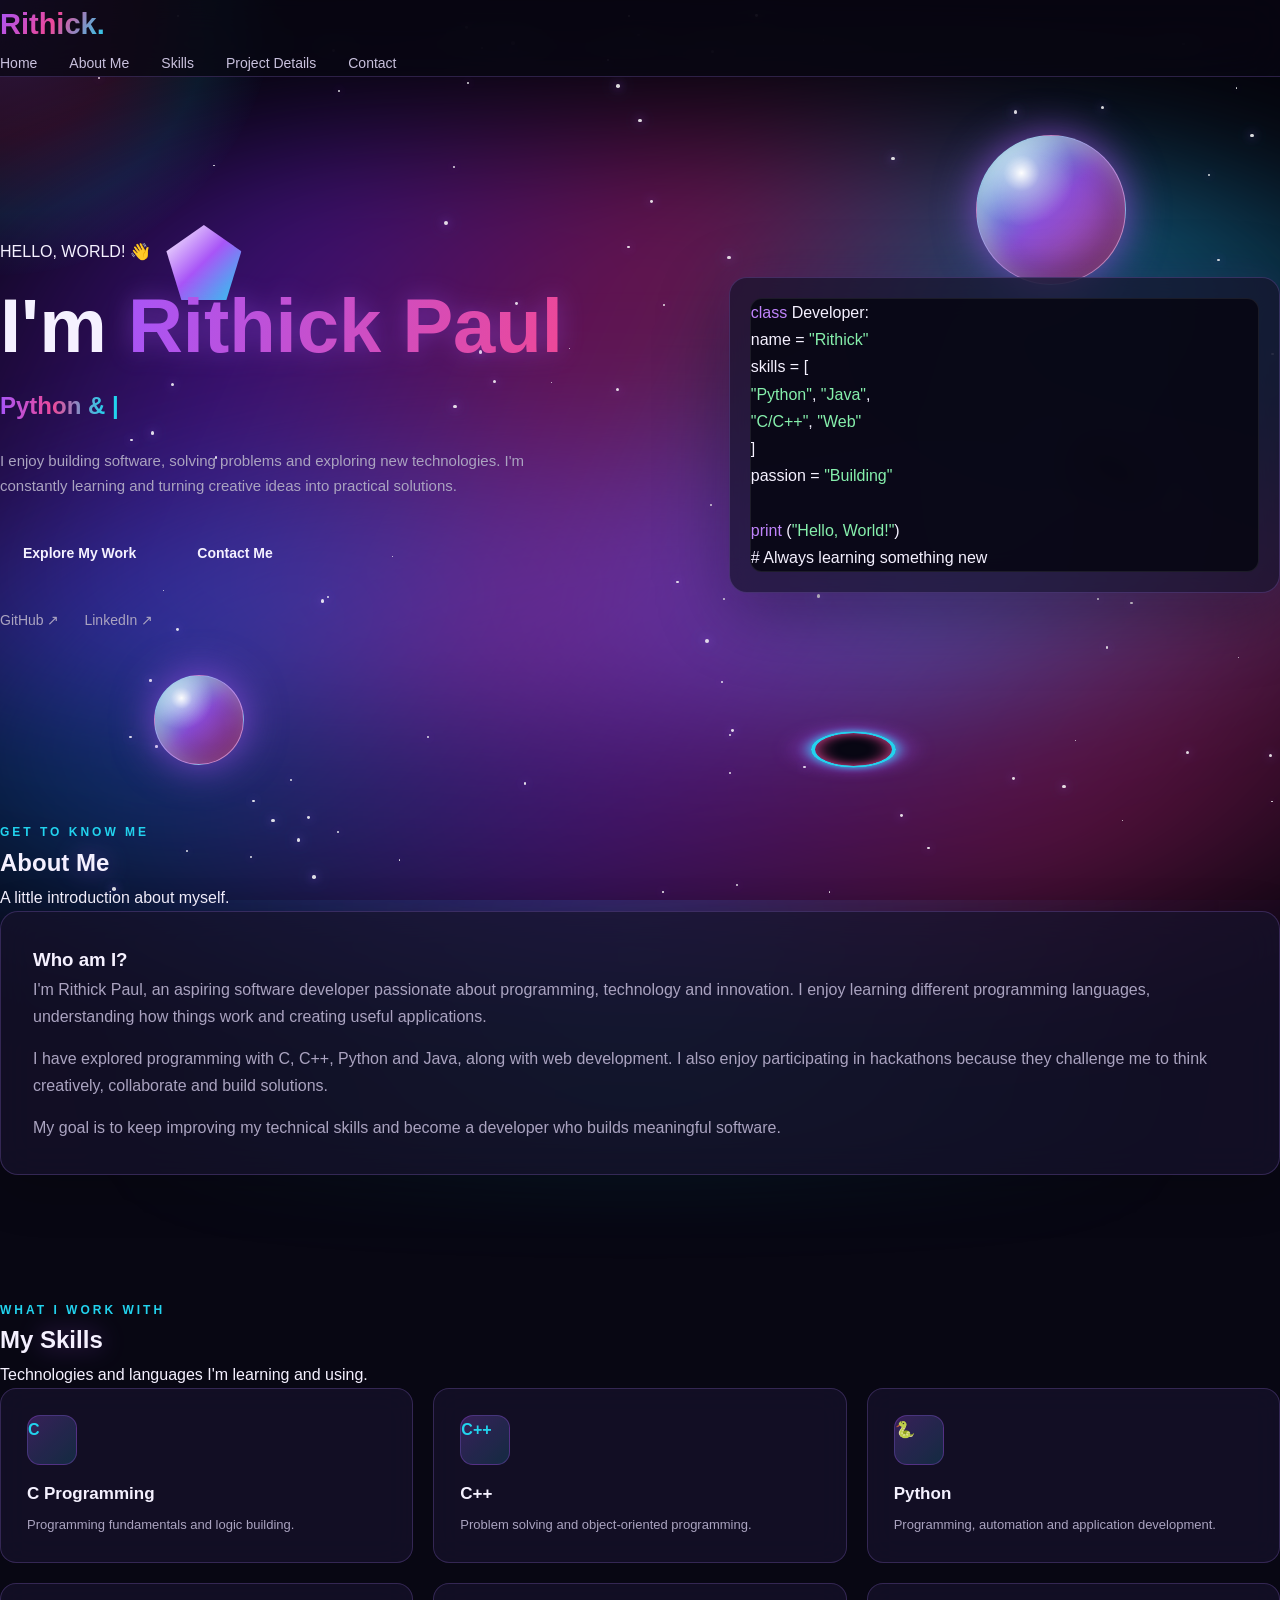
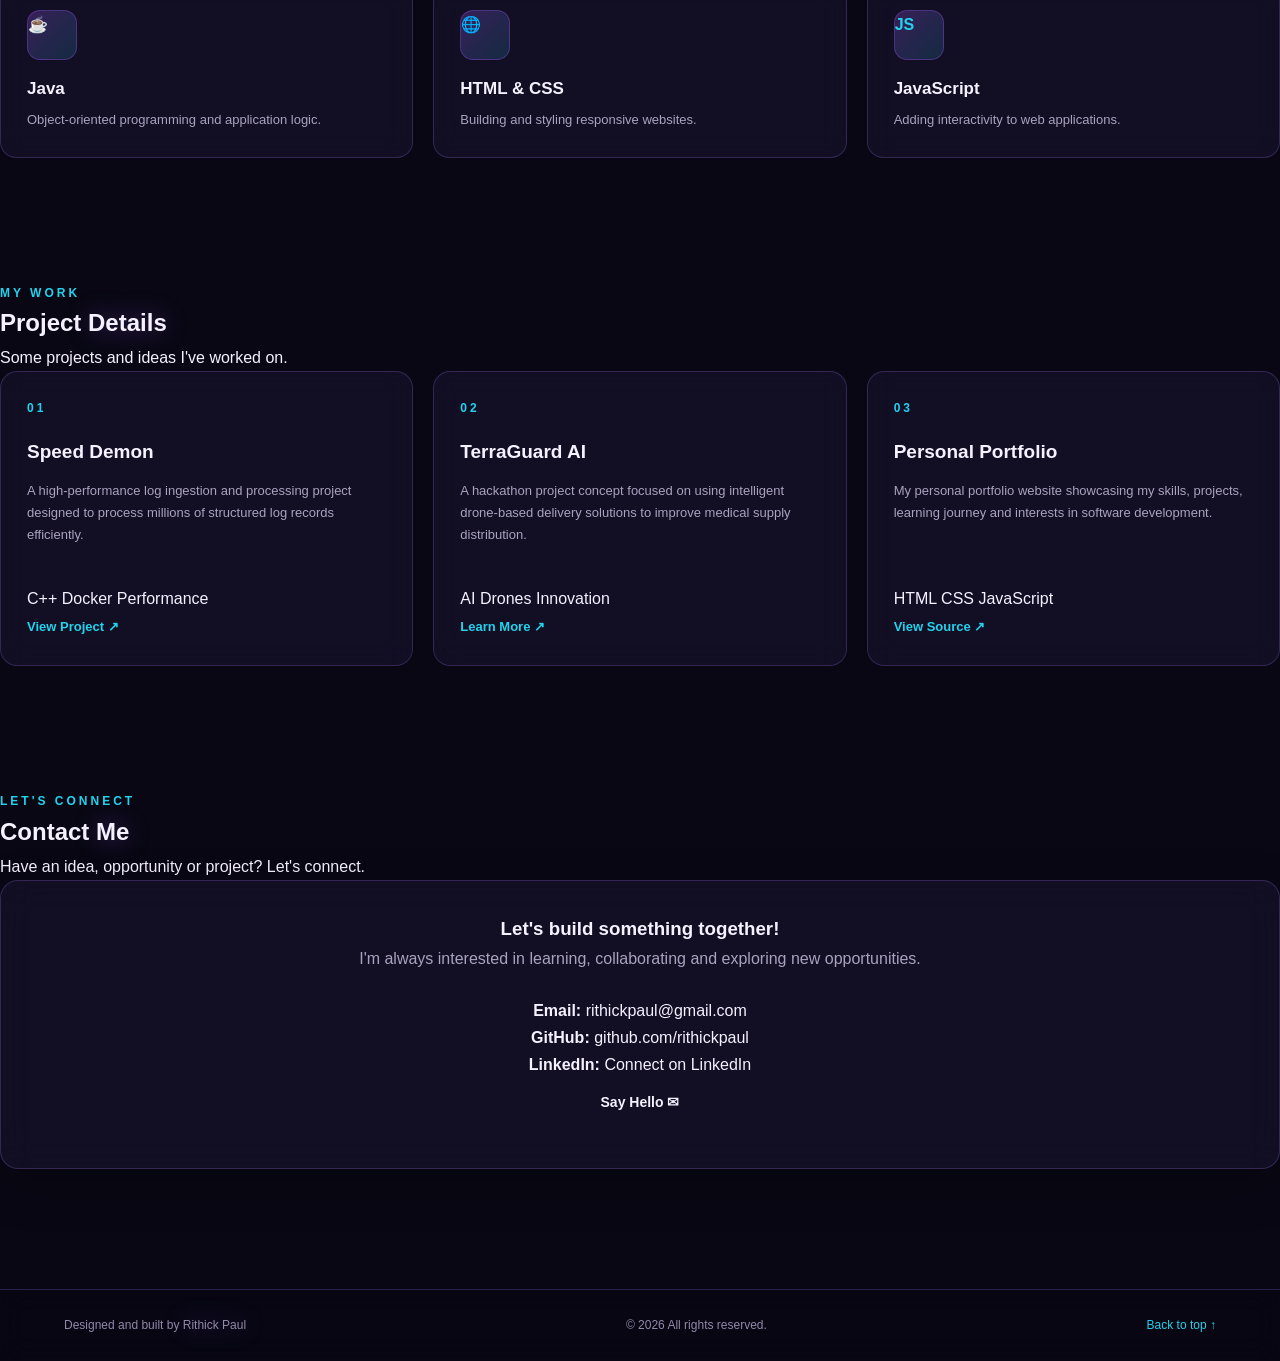
<file: index.html>
<!DOCTYPE html>
<html lang="en">
<head>
    <meta charset="UTF-8">
    <meta name="viewport" content="width=device-width, initial-scale=1.0">
    <meta name="description" content="Rithick Paul's personal portfolio - aspiring software developer, programmer and hackathon enthusiast.">
    <title>Rithick Paul | Portfolio</title>

    <link rel="stylesheet" href="./style.css">
    <script src="./script.js" defer></script>
</head>

<body>

    <!-- NAVIGATION -->
    <header class="navbar">
        <nav class="nav-container">
            <a href="#home" class="logo">Rithick<span>.</span></a>

            <button class="menu-toggle" id="menu-toggle"
                    aria-label="Toggle navigation menu">
                ☰
            </button>

            <ul class="nav-links" id="nav-links">
                <li><a href="#home">Home</a></li>
                <li><a href="#about">About Me</a></li>
                <li><a href="#skills">Skills</a></li>
                <li><a href="#projects">Project Details</a></li>
                <li><a href="#contact">Contact</a></li>
            </ul>
        </nav>
    </header>


    <!-- HOME / HERO -->
    <main>

        <section class="hero section" id="home">
            <div class="hero-content">
                <p class="hero-greeting">HELLO, WORLD! 👋</p>

                <h1>
                    I'm <span class="gradient-text">Rithick Paul</span>
                </h1>

                <h2 class="typing-heading">
                    <span id="typing-text">Aspiring Software Developer</span>
                    <span class="typing-cursor">|</span>
                </h2>

                <p class="hero-description">
                    I enjoy building software, solving problems and exploring
                    new technologies. I'm constantly learning and turning
                    creative ideas into practical solutions.
                </p>

                <div class="hero-buttons">
                    <a href="#projects" class="btn btn-primary">
                        Explore My Work
                    </a>

                    <a href="#contact" class="btn btn-secondary">
                        Contact Me
                    </a>
                </div>

                <div class="social-links">
                    <a href="https://github.com/rithickpaul"
                       target="_blank" rel="noopener noreferrer">
                        GitHub ↗
                    </a>

                    <a href="https://www.linkedin.com/"
                       target="_blank" rel="noopener noreferrer">
                        LinkedIn ↗
                    </a>
                </div>
            </div>

            <div class="hero-card">
                <div class="code-window">
                    <div class="window-header">
                        <span></span>
                        <span></span>
                        <span></span>
                    </div>

                    <div class="code-content">
                        <p><span class="code-purple">class</span> Developer:</p>
                        <p class="indent">
                            name = <span class="code-green">"Rithick"</span>
                        </p>
                        <p class="indent">
                            skills = [
                        </p>
                        <p class="indent2">
                            <span class="code-green">"Python"</span>,
                            <span class="code-green">"Java"</span>,
                        </p>
                        <p class="indent2">
                            <span class="code-green">"C/C++"</span>,
                            <span class="code-green">"Web"</span>
                        </p>
                        <p class="indent">
                            ]
                        </p>
                        <p class="indent">
                            passion = <span class="code-green">"Building"</span>
                        </p>
                        <br>
                        <p>
                            <span class="code-purple">print</span>
                            (<span class="code-green">"Hello, World!"</span>)
                        </p>
                        <p class="code-comment">
                            # Always learning something new
                        </p>
                    </div>
                </div>
            </div>
        </section>


        <!-- ABOUT -->
        <section class="section about-section" id="about">
            <div class="section-heading">
                <p class="section-label">GET TO KNOW ME</p>
                <h2>About <span class="gradient-text">Me</span></h2>
                <p>A little introduction about myself.</p>
            </div>

            <div class="about-card">
                <h3>Who am I?</h3>

                <p>
                    I'm Rithick Paul, an aspiring software developer
                    passionate about programming, technology and innovation.
                    I enjoy learning different programming languages,
                    understanding how things work and creating useful
                    applications.
                </p>

                <p>
                    I have explored programming with C, C++, Python and Java,
                    along with web development. I also enjoy participating
                    in hackathons because they challenge me to think
                    creatively, collaborate and build solutions.
                </p>

                <p>
                    My goal is to keep improving my technical skills and
                    become a developer who builds meaningful software.
                </p>
            </div>
        </section>


        <!-- SKILLS -->
        <section class="section" id="skills">
            <div class="section-heading">
                <p class="section-label">WHAT I WORK WITH</p>
                <h2>My <span class="gradient-text">Skills</span></h2>
                <p>Technologies and languages I'm learning and using.</p>
            </div>

            <div class="skills-grid">

                <div class="skill-card">
                    <div class="skill-icon">C</div>
                    <h3>C Programming</h3>
                    <p>Programming fundamentals and logic building.</p>
                </div>

                <div class="skill-card">
                    <div class="skill-icon">C++</div>
                    <h3>C++</h3>
                    <p>Problem solving and object-oriented programming.</p>
                </div>

                <div class="skill-card">
                    <div class="skill-icon">🐍</div>
                    <h3>Python</h3>
                    <p>Programming, automation and application development.</p>
                </div>

                <div class="skill-card">
                    <div class="skill-icon">☕</div>
                    <h3>Java</h3>
                    <p>Object-oriented programming and application logic.</p>
                </div>

                <div class="skill-card">
                    <div class="skill-icon">🌐</div>
                    <h3>HTML & CSS</h3>
                    <p>Building and styling responsive websites.</p>
                </div>

                <div class="skill-card">
                    <div class="skill-icon">JS</div>
                    <h3>JavaScript</h3>
                    <p>Adding interactivity to web applications.</p>
                </div>

            </div>
        </section>


        <!-- PROJECTS -->
        <section class="section" id="projects">
            <div class="section-heading">
                <p class="section-label">MY WORK</p>
                <h2>Project <span class="gradient-text">Details</span></h2>
                <p>Some projects and ideas I've worked on.</p>
            </div>

            <div class="projects-grid">

                <article class="project-card">
                    <div class="project-number">01</div>

                    <h3>Speed Demon</h3>

                    <p>
                        A high-performance log ingestion and processing
                        project designed to process millions of structured
                        log records efficiently.
                    </p>

                    <div class="tech-tags">
                        <span>C++</span>
                        <span>Docker</span>
                        <span>Performance</span>
                    </div>

                    <a href="https://github.com/rithickpaul/speed-demon-ingest"
                       target="_blank" rel="noopener noreferrer"
                       class="project-link">
                        View Project ↗
                    </a>
                </article>


                <article class="project-card">
                    <div class="project-number">02</div>

                    <h3>TerraGuard AI</h3>

                    <p>
                        A hackathon project concept focused on using
                        intelligent drone-based delivery solutions
                        to improve medical supply distribution.
                    </p>

                    <div class="tech-tags">
                        <span>AI</span>
                        <span>Drones</span>
                        <span>Innovation</span>
                    </div>

                    <a href="#contact" class="project-link">
                        Learn More ↗
                    </a>
                </article>


                <article class="project-card">
                    <div class="project-number">03</div>

                    <h3>Personal Portfolio</h3>

                    <p>
                        My personal portfolio website showcasing my
                        skills, projects, learning journey and
                        interests in software development.
                    </p>

                    <div class="tech-tags">
                        <span>HTML</span>
                        <span>CSS</span>
                        <span>JavaScript</span>
                    </div>

                    <a href="https://github.com/rithickpaul/my-portfolio"
                       target="_blank" rel="noopener noreferrer"
                       class="project-link">
                        View Source ↗
                    </a>
                </article>

            </div>
        </section>


        <!-- CONTACT -->
        <section class="section contact-section" id="contact">
            <div class="section-heading">
                <p class="section-label">LET'S CONNECT</p>
                <h2>Contact <span class="gradient-text">Me</span></h2>
                <p>Have an idea, opportunity or project? Let's connect.</p>
            </div>

            <div class="contact-card">
                <h3>Let's build something together!</h3>

                <p>
                    I'm always interested in learning, collaborating
                    and exploring new opportunities.
                </p>

                <div class="contact-details">
                    <p>
                        <strong>Email:</strong>
                        <a href="mailto:rithickpaul@gmail.com">
                            rithickpaul@gmail.com
                        </a>
                    </p>

                    <p>
                        <strong>GitHub:</strong>
                        <a href="https://github.com/rithickpaul"
                           target="_blank" rel="noopener noreferrer">
                            github.com/rithickpaul
                        </a>
                    </p>

                    <p>
                        <strong>LinkedIn:</strong>
                        <a href="https://www.linkedin.com/"
                           target="_blank" rel="noopener noreferrer">
                            Connect on LinkedIn
                        </a>
                    </p>
                </div>

                <a href="mailto:rithickpaul@gmail.com"
                   class="btn btn-primary">
                    Say Hello ✉
                </a>
            </div>
        </section>

    </main>


    <!-- FOOTER -->
    <footer class="footer">
        <p>
            Designed and built by
            <span class="gradient-text">Rithick Paul</span>
        </p>

        <p>© <span id="year"></span> All rights reserved.</p>

        <a href="#home" class="back-to-top">Back to top ↑</a>
    </footer>

</body>
</html>
</file>
<file: style.css>
/* =================================
   RITHICK PAUL - FUTURISTIC PORTFOLIO
   ================================= */

:root {
    --bg: #080713;
    --surface: rgba(23, 19, 43, 0.72);
    --border: rgba(173, 126, 255, 0.22);
    --text: #f5f1ff;
    --muted: #aaa3c0;
    --purple: #a855f7;
    --pink: #ec4899;
    --cyan: #22d3ee;
}

* {
    margin: 0;
    padding: 0;
    box-sizing: border-box;
}

html {
    scroll-behavior: smooth;
    scroll-padding-top: 100px;
}

body {
    font-family: 'Inter', sans-serif;
    background: var(--bg);
    color: var(--text);
    line-height: 1.7;
    overflow-x: hidden;
    position: relative;
}

a {
    color: inherit;
    text-decoration: none;
}

.container {
    width: min(1100px, 90%);
    margin: auto;
}

/* ANIMATED BACKGROUND */

body::before {
    content: "";
    position: fixed;
    inset: -30%;
    z-index: -3;
    pointer-events: none;
    background:
        radial-gradient(ellipse at 15% 20%, rgba(126, 34, 206, .24), transparent 35%),
        radial-gradient(ellipse at 85% 25%, rgba(219, 39, 119, .18), transparent 35%),
        radial-gradient(ellipse at 50% 85%, rgba(6, 182, 212, .18), transparent 38%);
    filter: blur(45px);
    animation: aurora 16s ease-in-out infinite alternate;
}

body::after {
    content: "";
    position: fixed;
    inset: 0;
    z-index: -2;
    pointer-events: none;
    opacity: .14;
    background-image:
        radial-gradient(circle, white 1px, transparent 1.5px);
    background-size: 65px 65px;
    animation: stars 35s linear infinite;
}

@keyframes aurora {
    0% {
        transform: translate(-3%, -2%) rotate(0deg) scale(1);
    }
    50% {
        transform: translate(3%, 2%) rotate(8deg) scale(1.12);
    }
    100% {
        transform: translate(-2%, 4%) rotate(-6deg) scale(1.05);
    }
}

@keyframes stars {
    from { background-position: 0 0; }
    to { background-position: 130px 130px; }
}

/* NAVIGATION */

header {
    position: sticky;
    top: 0;
    z-index: 100;
    background: rgba(8, 7, 19, .76);
    border-bottom: 1px solid var(--border);
    backdrop-filter: blur(20px);
}

.navbar {
    min-height: 76px;
    display: flex;
    justify-content: space-between;
    align-items: center;
}

.logo {
    font-size: 29px;
    font-weight: 800;
    background: linear-gradient(120deg, var(--purple), var(--pink), var(--cyan));
    background-clip: text;
    -webkit-background-clip: text;
    color: transparent;
}

.nav-links {
    display: flex;
    align-items: center;
    gap: 32px;
    list-style: none;
}

.nav-links a {
    color: #c9c1dd;
    font-size: 14px;
    transition: .3s;
}

.nav-links a:hover {
    color: var(--cyan);
    text-shadow: 0 0 15px var(--cyan);
}

.nav-links .nav-button {
    background: linear-gradient(110deg, var(--purple), var(--pink));
    color: white;
    padding: 10px 20px;
    border-radius: 30px;
    box-shadow: 0 0 20px rgba(168, 85, 247, .25);
}

.menu-toggle {
    display: none;
    color: white;
    background: none;
    border: none;
    font-size: 25px;
    cursor: pointer;
}

/* HERO */

.hero {
    min-height: 650px;
    display: grid;
    grid-template-columns: 1.1fr .9fr;
    align-items: center;
    gap: 55px;
    padding-top: 65px;
    padding-bottom: 65px;
}

.intro,
.section-label,
.project-number {
    color: var(--cyan);
    font-size: 12px;
    font-weight: 700;
    letter-spacing: 3px;
}

.hero h1 {
    font-size: clamp(48px, 7vw, 76px);
    line-height: 1.2;
    margin: 15px 0;
    font-weight: 800;
}

.hero h1 span,
.section-title span {
    background: linear-gradient(100deg, var(--purple), var(--pink), var(--cyan));
    background-size: 200% auto;
    background-clip: text;
    -webkit-background-clip: text;
    color: transparent;
    animation: gradientText 5s linear infinite;
}

@keyframes gradientText {
    to { background-position: 200% center; }
}

.hero h2 {
    font-size: 24px;
    color: #d0c6e9;
    margin-bottom: 20px;
}

.hero-description {
    max-width: 530px;
    color: var(--muted);
    font-size: 15px;
}

.hero-buttons {
    display: flex;
    flex-wrap: wrap;
    gap: 15px;
    margin-top: 30px;
}

.btn {
    display: inline-block;
    padding: 13px 23px;
    border-radius: 30px;
    font-size: 14px;
    font-weight: 600;
    transition: .3s;
}

.primary-btn {
    background: linear-gradient(110deg, var(--purple), var(--pink));
    color: white;
    box-shadow: 0 0 25px rgba(168, 85, 247, .35);
}

.primary-btn:hover {
    transform: translateY(-4px);
    box-shadow: 0 0 35px rgba(236, 72, 153, .5);
}

.secondary-btn {
    border: 1px solid rgba(34, 211, 238, .55);
    color: var(--cyan);
}

.secondary-btn:hover {
    background: rgba(34, 211, 238, .1);
    box-shadow: 0 0 20px rgba(34, 211, 238, .2);
    transform: translateY(-4px);
}

.social-links {
    display: flex;
    gap: 25px;
    margin-top: 30px;
}

.social-links a {
    color: var(--muted);
    font-size: 14px;
    transition: .3s;
}

.social-links a:hover {
    color: var(--pink);
}

/* CODE WINDOW */

.hero-card {
    background: var(--surface);
    padding: 20px;
    border: 1px solid var(--border);
    border-radius: 18px;
    box-shadow: 0 20px 70px rgba(0, 0, 0, .35),
                0 0 35px rgba(168, 85, 247, .09);
    backdrop-filter: blur(18px);
    animation: floatCard 6s ease-in-out infinite;
}

@keyframes floatCard {
    0%, 100% { transform: translateY(0); }
    50% { transform: translateY(-12px); }
}

.code-window {
    background: rgba(8, 7, 19, .9);
    border-radius: 12px;
    overflow: hidden;
    border: 1px solid rgba(255,255,255,.08);
}

.window-dots {
    display: flex;
    gap: 7px;
    padding: 15px;
    border-bottom: 1px solid var(--border);
}

.window-dots span {
    height: 10px;
    width: 10px;
    border-radius: 50%;
    background: #fb7185;
}

.window-dots span:nth-child(2) { background: #facc15; }
.window-dots span:nth-child(3) { background: #4ade80; }

.code-window pre {
    padding: 22px;
    overflow-x: auto;
    font-size: 13px;
    line-height: 2;
    color: #e0d7f5;
}

.code-purple { color: #c084fc; }
.code-green { color: #86efac; }

/* SECTIONS */

.section {
    padding-top: 95px;
    padding-bottom: 30px;
}

.section-title {
    font-size: 40px;
    margin: 10px 0 35px;
    font-weight: 800;
}

.about-card,
.contact-card {
    background: var(--surface);
    border: 1px solid var(--border);
    padding: 32px;
    border-radius: 18px;
    backdrop-filter: blur(18px);
    box-shadow: 0 15px 50px rgba(0,0,0,.2);
}

.about-card p {
    color: var(--muted);
    margin-bottom: 15px;
}

.about-card p:last-child { margin-bottom: 0; }
.about-card strong { color: var(--cyan); }

/* SKILLS */

.skills-grid {
    display: grid;
    grid-template-columns: repeat(3, 1fr);
    gap: 20px;
}

.skill-card {
    padding: 26px;
    background: var(--surface);
    border: 1px solid var(--border);
    border-radius: 16px;
    backdrop-filter: blur(15px);
    transition: .35s;
    position: relative;
    overflow: hidden;
}

.skill-card:hover,
.project-card:hover {
    transform: translateY(-8px);
    border-color: var(--pink);
    box-shadow: 0 12px 35px rgba(168, 85, 247, .18);
}

.skill-icon {
    width: 50px;
    height: 50px;
    display: grid;
    place-items: center;
    background: linear-gradient(135deg, rgba(168,85,247,.25), rgba(34,211,238,.15));
    color: var(--cyan);
    border: 1px solid rgba(168,85,247,.3);
    border-radius: 13px;
    font-weight: 800;
    margin-bottom: 15px;
}

.skill-card h3 {
    font-size: 17px;
    margin-bottom: 5px;
}

.skill-card p {
    color: var(--muted);
    font-size: 13px;
}

/* PROJECTS */

.projects-grid {
    display: grid;
    grid-template-columns: repeat(3, 1fr);
    gap: 20px;
}

.project-card {
    background: var(--surface);
    border: 1px solid var(--border);
    padding: 26px;
    border-radius: 17px;
    backdrop-filter: blur(15px);
    transition: .35s;
    position: relative;
    overflow: hidden;
}

.project-card h3 {
    margin: 17px 0 12px;
    font-size: 19px;
}

.project-card p {
    color: var(--muted);
    font-size: 13px;
    min-height: 105px;
}

.tags {
    display: flex;
    flex-wrap: wrap;
    gap: 7px;
    margin: 20px 0;
}

.tags span {
    font-size: 11px;
    color: #d8b4fe;
    background: rgba(168,85,247,.14);
    border: 1px solid rgba(168,85,247,.2);
    padding: 5px 10px;
    border-radius: 20px;
}

.project-card > a {
    color: var(--cyan);
    font-size: 13px;
    font-weight: 600;
    transition: .3s;
}

.project-card > a:hover {
    color: var(--pink);
}

/* CONTACT */

.contact-card {
    text-align: center;
}

.contact-card > p {
    color: var(--muted);
    margin-bottom: 25px;
}

.contact-links {
    display: flex;
    flex-direction: column;
    align-items: center;
    gap: 18px;
}

.contact-links a {
    color: #ddd4ee;
    transition: .3s;
    overflow-wrap: anywhere;
}

.contact-links a:hover { color: var(--cyan); }

.contact-links span {
    display: inline-grid;
    place-items: center;
    width: 27px;
    height: 27px;
    margin-right: 8px;
    border-radius: 8px;
    background: rgba(168,85,247,.2);
    color: var(--cyan);
    font-weight: 700;
}

/* FOOTER */

footer {
    margin-top: 90px;
    padding: 25px 5%;
    background: rgba(8,7,19,.85);
    border-top: 1px solid var(--border);
    display: flex;
    justify-content: space-between;
    gap: 15px;
    color: #9389aa;
    font-size: 12px;
    backdrop-filter: blur(15px);
}

footer a { color: var(--cyan); }

/* MOBILE */

@media (max-width: 800px) {
    .hero {
        grid-template-columns: 1fr;
        gap: 35px;
        padding-top: 65px;
    }

    .hero-card {
        max-width: 550px;
        width: 100%;
    }

    .skills-grid,
    .projects-grid {
        grid-template-columns: repeat(2, 1fr);
    }

    .menu-toggle {
        display: block;
    }

    .nav-links {
        display: none;
        position: absolute;
        top: 75px;
        left: 0;
        right: 0;
        flex-direction: column;
        gap: 20px;
        padding: 25px;
        background: rgba(15, 10, 30, .97);
        border-bottom: 1px solid var(--border);
        backdrop-filter: blur(20px);
    }

    .nav-links.active { display: flex; }
}

@media (max-width: 550px) {
    .skills-grid,
    .projects-grid {
        grid-template-columns: 1fr;
    }

    .hero h1 { font-size: 46px; }
    .hero h2 { font-size: 19px; }
    .section-title { font-size: 32px; }

    .about-card,
    .contact-card {
        padding: 21px;
    }

    footer {
        flex-direction: column;
        text-align: center;
    }
}

/* ACCESSIBILITY */

@media (prefers-reduced-motion: reduce) {
    *, *::before, *::after {
        animation-duration: .01ms !important;
        animation-iteration-count: 1 !important;
        scroll-behavior: auto !important;
        transition-duration: .01ms !important;
    }
}

/* =================================
   LIVE BACKGROUND EFFECTS
   ================================= */

body {
    isolation: isolate;
}

body > :not(.ambient-background) {
    position: relative;
    z-index: 1;
}

.ambient-background {
    position: fixed;
    inset: 0;
    z-index: 0;
    overflow: hidden;
    pointer-events: none;
}

/* FLOATING GRADIENT ORBS */

.gradient-orb {
    position: absolute;
    width: 380px;
    height: 380px;
    border-radius: 50%;
    filter: blur(90px);
    opacity: .25;
    animation: orbFloat 18s ease-in-out infinite alternate;
}

.orb-purple {
    background: #9333ea;
    top: 5%;
    left: -12%;
}

.orb-pink {
    background: #ec4899;
    top: 40%;
    right: -12%;
    animation-delay: -6s;
}

.orb-cyan {
    background: #06b6d4;
    bottom: -20%;
    left: 35%;
    animation-delay: -10s;
}

@keyframes orbFloat {
    0% {
        transform: translate(0, 0) scale(1);
    }
    50% {
        transform: translate(100px, 70px) scale(1.2);
    }
    100% {
        transform: translate(-50px, 120px) scale(.9);
    }
}

/* FLOATING PARTICLES */

.particle-container {
    position: absolute;
    inset: 0;
}

.particle {
    position: absolute;
    display: block;
    border-radius: 50%;
    background: #fff;
    opacity: .5;
    box-shadow: 0 0 8px #a855f7, 0 0 15px #22d3ee;
    animation: particleFloat var(--duration) linear var(--delay) infinite;
}

@keyframes particleFloat {
    0% {
        transform: translateY(30px);
        opacity: 0;
    }
    20% {
        opacity: .7;
    }
    80% {
        opacity: .6;
    }
    100% {
        transform: translateY(-150px);
        opacity: 0;
    }
}

/* MOUSE GLOW */

.mouse-glow {
    position: absolute;
    width: 400px;
    height: 400px;
    border-radius: 50%;
    background: radial-gradient(
        circle,
        rgba(168, 85, 247, .13),
        rgba(34, 211, 238, .06) 40%,
        transparent 70%
    );
    transform: translate(-50%, -50%);
    pointer-events: none;
}

/* SCROLL REVEAL */

.reveal {
    opacity: 0;
    transform: translateY(30px);
    transition: opacity .8s ease, transform .8s ease;
}

.reveal.visible {
    opacity: 1;
    transform: translateY(0);
}

/* ACCESSIBILITY */

@media (prefers-reduced-motion: reduce) {
    .gradient-orb,
    .particle {
        animation: none !important;
    }

    .mouse-glow {
        display: none;
    }

    .reveal {
        opacity: 1;
        transform: none;
        transition: none;
    }
}

/* TYPING EFFECT */

.typing-heading {
    min-height: 42px;
}

.typing-heading #typing-text {
    background: linear-gradient(
        90deg,
        #a855f7,
        #ec4899,
        #22d3ee
    );
    background-clip: text;
    -webkit-background-clip: text;
    color: transparent;
}

.typing-cursor {
    color: #22d3ee;
    animation: cursorBlink .7s infinite;
}

@keyframes cursorBlink {
    50% {
        opacity: 0;
    }
}

/* =================================
   PREMIUM 3D PORTFOLIO ANIMATIONS
================================= */

/* Smooth scrolling */
html {
    scroll-behavior: smooth;
}

/* Glowing section headings */
.section-heading h2 {
    transition: text-shadow 0.4s ease;
}

.section-heading h2:hover {
    text-shadow: 0 0 25px rgba(168, 85, 247, 0.7);
}

/* 3D skill and project cards */
.skill-card,
.project-card {
    position: relative;
    overflow: hidden;
    transform-style: preserve-3d;
    transition:
        transform 0.4s ease,
        box-shadow 0.4s ease,
        border-color 0.4s ease;
}

.skill-card:hover,
.project-card:hover {
    transform: translateY(-12px) scale(1.035);
    box-shadow:
        0 15px 45px rgba(168, 85, 247, 0.2),
        0 0 25px rgba(34, 211, 238, 0.12);
    border-color: rgba(168, 85, 247, 0.7);
}

/* Animated gradient border glow */
.skill-card::before,
.project-card::before {
    content: "";
    position: absolute;
    inset: -2px;
    background: linear-gradient(
        120deg,
        #a855f7,
        #ec4899,
        #22d3ee,
        #a855f7
    );
    background-size: 300% 300%;
    opacity: 0;
    z-index: -1;
    transition: opacity 0.4s ease;
    animation: borderFlow 5s linear infinite;
}

.skill-card:hover::before,
.project-card:hover::before {
    opacity: 0.8;
}

@keyframes borderFlow {
    0% { background-position: 0% 50%; }
    100% { background-position: 300% 50%; }
}

/* Floating skill icons */
.skill-icon {
    display: inline-block;
    transition: transform 0.4s ease;
}

.skill-card:hover .skill-icon {
    transform: translateY(-8px) rotate(8deg) scale(1.15);
}

/* Neon buttons */
.btn {
    position: relative;
    overflow: hidden;
    transition: all 0.35s ease;
}

.btn:hover {
    transform: translateY(-4px) scale(1.04);
    box-shadow: 0 0 25px rgba(168, 85, 247, 0.55);
}

/* Animated project links */
.project-link {
    display: inline-block;
    transition: transform 0.3s ease, color 0.3s ease;
}

.project-link:hover {
    transform: translateX(8px);
    color: #22d3ee;
}

/* Hero card floating animation */
.hero-card {
    animation: heroFloat 5s ease-in-out infinite;
}

@keyframes heroFloat {
    0%, 100% { transform: translateY(0); }
    50% { transform: translateY(-15px); }
}

/* Glowing text */
.gradient-text {
    background-size: 200% auto;
    animation: gradientShift 5s ease infinite;
}

@keyframes gradientShift {
    0%, 100% { background-position: 0% center; }
    50% { background-position: 100% center; }
}

/* Accessibility */
@media (prefers-reduced-motion: reduce) {
    html {
        scroll-behavior: auto;
    }

    *,
    *::before,
    *::after {
        animation-duration: 0.01ms !important;
        animation-iteration-count: 1 !important;
        transition-duration: 0.01ms !important;
    }
}

/* =================================
   HIGH-ENERGY ANIMATION UPGRADE
================================= */

/* Brighter floating background orbs */
.gradient-orb {
    opacity: 0.42;
    filter: blur(75px);
    animation-duration: 10s;
}

.orb-purple {
    opacity: 0.48;
}

.orb-pink {
    opacity: 0.42;
}

.orb-cyan {
    opacity: 0.45;
}

/* More visible floating particles */
.particle {
    opacity: 0.85;
    box-shadow:
        0 0 10px #a855f7,
        0 0 20px #22d3ee,
        0 0 30px #ec4899;
}

/* Stronger mouse glow */
.mouse-glow {
    width: 550px;
    height: 550px;
    background: radial-gradient(
        circle,
        rgba(168, 85, 247, 0.25),
        rgba(236, 72, 153, 0.14) 35%,
        rgba(34, 211, 238, 0.10) 55%,
        transparent 72%
    );
}

/* More dramatic card hover */
.skill-card:hover,
.project-card:hover {
    box-shadow:
        0 20px 55px rgba(168, 85, 247, 0.4),
        0 0 35px rgba(34, 211, 238, 0.25);
}

/* More visible neon buttons */
.btn:hover {
    box-shadow:
        0 0 15px #a855f7,
        0 0 35px rgba(236, 72, 153, 0.65),
        0 0 55px rgba(34, 211, 238, 0.3);
    transform: translateY(-6px) scale(1.07);
}

/* More energetic heading */
.gradient-text {
    filter: drop-shadow(0 0 12px rgba(168, 85, 247, 0.4));
}

/* Glowing hero code window */
.hero-card:hover {
    filter: drop-shadow(0 0 25px rgba(168, 85, 247, 0.5));
}

/* =========================================
   NEON LIQUID WAVES BACKGROUND
========================================= */

.ambient-background {
    position: fixed;
    inset: 0;
    overflow: hidden;
    z-index: 0;
    pointer-events: none;
    background: #05040c;
    isolation: isolate;
}

/* Hide previous floating 3D orbs */
.ambient-background .gradient-orb {
    display: none;
}

/* First flowing neon wave */
.ambient-background::before {
    content: "";
    position: absolute;
    width: 150%;
    height: 65%;
    left: -25%;
    top: 15%;

    background:
        linear-gradient(
            115deg,
            transparent 10%,
            rgba(112, 30, 220, .75) 30%,
            rgba(236, 40, 160, .65) 48%,
            rgba(30, 180, 240, .7) 68%,
            transparent 90%
        );

    border-radius: 45% 55% 60% 40%;
    filter: blur(65px);
    opacity: .65;

    animation: neonWaveOne 12s ease-in-out infinite alternate;
}

/* Second flowing neon wave */
.ambient-background::after {
    content: "";
    position: absolute;
    width: 140%;
    height: 55%;
    left: -20%;
    bottom: -5%;

    background:
        linear-gradient(
            125deg,
            transparent 5%,
            rgba(20, 120, 255, .65) 28%,
            rgba(160, 45, 255, .7) 52%,
            rgba(255, 45, 160, .6) 75%,
            transparent 95%
        );

    border-radius: 60% 40% 45% 55%;
    filter: blur(75px);
    opacity: .55;

    animation: neonWaveTwo 16s ease-in-out infinite alternate;
}

/* Wave movement */
@keyframes neonWaveOne {
    0% {
        transform: translate(-8%, -10%) rotate(-8deg) scale(1);
    }
    50% {
        transform: translate(5%, 12%) rotate(8deg) scale(1.15);
    }
    100% {
        transform: translate(-3%, -5%) rotate(-5deg) scale(1.05);
    }
}

@keyframes neonWaveTwo {
    0% {
        transform: translate(8%, 5%) rotate(10deg) scale(1.1);
    }
    50% {
        transform: translate(-7%, -12%) rotate(-8deg) scale(.95);
    }
    100% {
        transform: translate(4%, 8%) rotate(6deg) scale(1.15);
    }
}

/* Keep content above the waves */
body > :not(.ambient-background) {
    position: relative;
    z-index: 1;
}

/* Accessibility */
@media (prefers-reduced-motion: reduce) {
    .ambient-background::before,
    .ambient-background::after {
        animation: none !important;
    }
}

/* =====================================
   FLOATING 3D GLASS OBJECTS
===================================== */

.floating-3d {
    position: absolute;
    pointer-events: none;
    transform-style: preserve-3d;
}

/* Glass spheres */
.sphere {
    border-radius: 50%;
    background:
        radial-gradient(circle at 30% 25%,
            rgba(255,255,255,.95),
            rgba(255,255,255,.15) 12%,
            transparent 30%),
        radial-gradient(circle at 65% 70%,
            rgba(34,211,238,.75),
            rgba(168,85,247,.55) 40%,
            rgba(236,72,153,.35) 70%,
            transparent 100%);

    border: 1px solid rgba(255,255,255,.35);

    box-shadow:
        inset -15px -15px 35px rgba(0,0,0,.35),
        inset 10px 10px 25px rgba(255,255,255,.3),
        0 0 45px rgba(168,85,247,.4);

    backdrop-filter: blur(4px);
}

.sphere-one {
    width: 115px;
    height: 115px;
    top: 17%;
    right: 12%;
    animation: sphereFloat 9s ease-in-out infinite;
}

.sphere-two {
    width: 65px;
    height: 65px;
    bottom: 18%;
    left: 12%;
    animation: sphereFloat 7s ease-in-out infinite reverse;
}

/* Holographic rings */
.ring {
    width: 130px;
    height: 130px;
    border: 3px solid transparent;
    border-radius: 50%;

    background:
        linear-gradient(#080713,#080713) padding-box,
        linear-gradient(135deg,#22d3ee,#a855f7,#ec4899,#22d3ee) border-box;

    box-shadow:
        0 0 15px rgba(168,85,247,.5),
        inset 0 0 15px rgba(34,211,238,.2);
}

.ring-one {
    top: 48%;
    right: 7%;
    transform: rotateX(65deg) rotateY(25deg);
    animation: ringRotate 12s linear infinite;
}

.ring-two {
    width: 85px;
    height: 85px;
    bottom: 12%;
    right: 30%;
    transform: rotateX(65deg);
    animation: ringRotate 9s linear infinite reverse;
}

/* Floating crystal */
.crystal {
    width: 55px;
    height: 55px;
    top: 25%;
    left: 13%;

    background: linear-gradient(
        135deg,
        rgba(255,255,255,.8),
        rgba(168,85,247,.6),
        rgba(34,211,238,.5)
    );

    clip-path: polygon(
        50% 0%, 100% 35%,
        80% 100%, 20% 100%, 0% 35%
    );

    filter: drop-shadow(0 0 15px #a855f7);

    animation: crystalFloat 8s ease-in-out infinite;
}

/* Animations */
@keyframes sphereFloat {
    0%,100% {
        transform: translateY(0) rotateY(0deg);
    }
    50% {
        transform: translateY(-45px) rotateY(180deg);
    }
}

@keyframes ringRotate {
    from {
        rotate: 0deg;
    }
    to {
        rotate: 360deg;
    }
}

@keyframes crystalFloat {
    0%,100% {
        transform: translateY(0) rotate(0deg);
    }
    50% {
        transform: translateY(-35px) rotate(180deg);
    }
}

/* Mobile optimisation */
@media(max-width:768px) {
    .sphere-one {
        width: 65px;
        height: 65px;
    }

    .sphere-two {
        width: 40px;
        height: 40px;
    }

    .ring {
        width: 75px;
        height: 75px;
    }

    .crystal {
        width: 35px;
        height: 35px;
    }
}

@media(prefers-reduced-motion:reduce) {
    .floating-3d {
        animation: none !important;
    }
}

/* =================================
   FIX: MAKE 3D OBJECTS VISIBLE
================================= */

/* Put background waves behind everything */
.ambient-background::before,
.ambient-background::after {
    z-index: 0;
}

/* Keep particles above the waves */
.particle-container {
    position: absolute;
    inset: 0;
    z-index: 1;
}

/* Keep cursor glow behind the objects */
.mouse-glow {
    z-index: 2;
}

/* Bring 3D objects to the front */
.ambient-background .floating-3d {
    display: block !important;
    visibility: visible !important;
    opacity: 1 !important;
    z-index: 5;
}

/* Make the glass spheres brighter */
.ambient-background .sphere {
    background:
        radial-gradient(circle at 30% 25%,
            white, rgba(255,255,255,.4) 12%,
            transparent 35%),
        linear-gradient(135deg,
            rgba(34,211,238,.85),
            rgba(168,85,247,.8),
            rgba(236,72,153,.75));
    box-shadow:
        inset -15px -15px 35px rgba(0,0,0,.3),
        inset 10px 10px 25px rgba(255,255,255,.5),
        0 0 40px rgba(168,85,247,.7);
}

/* Ensure rings are visible */
.ambient-background .ring {
    border: 3px solid #22d3ee;
    box-shadow:
        0 0 15px #22d3ee,
        0 0 30px #a855f7;
}

/* ==================================
   FINAL 3D OBJECT VISIBILITY FIX
================================== */

.ambient-background {
    z-index: 0 !important;
    overflow: visible !important;
}

.ambient-background .floating-3d {
    position: absolute !important;
    display: block !important;
    visibility: visible !important;
    opacity: 1 !important;
    z-index: 10 !important;
}

/* Large glowing glass sphere */
.ambient-background .sphere-one {
    width: 150px !important;
    height: 150px !important;
    top: 15% !important;
    right: 12% !important;
}

/* Smaller floating sphere */
.ambient-background .sphere-two {
    width: 90px !important;
    height: 90px !important;
    bottom: 15% !important;
    left: 12% !important;
}

/* Glowing holographic rings */
.ambient-background .ring {
    border: 4px solid #22d3ee !important;
    box-shadow:
        0 0 15px #22d3ee,
        0 0 35px #a855f7,
        inset 0 0 20px #ec4899 !important;
}

.ambient-background .ring-one {
    top: 45% !important;
    right: 8% !important;
}

/* Bright floating crystal */
.ambient-background .crystal {
    width: 75px !important;
    height: 75px !important;
    top: 25% !important;
    left: 13% !important;
    background: linear-gradient(
        135deg,
        #ffffff,
        #a855f7,
        #22d3ee
    ) !important;
    filter: drop-shadow(0 0 25px #a855f7) !important;
}


/* FINAL FIX - SHOW 3D OBJECTS ABOVE BACKGROUND WAVES */
.ambient-background .floating-3d {
    z-index: 20 !important;
    visibility: visible !important;
    opacity: 1 !important;
    pointer-events: none !important;
}

.ambient-background .sphere,
.ambient-background .ring,
.ambient-background .crystal {
    display: block !important;
}

.ambient-background::before,
.ambient-background::after {
    pointer-events: none;
}
</file>
